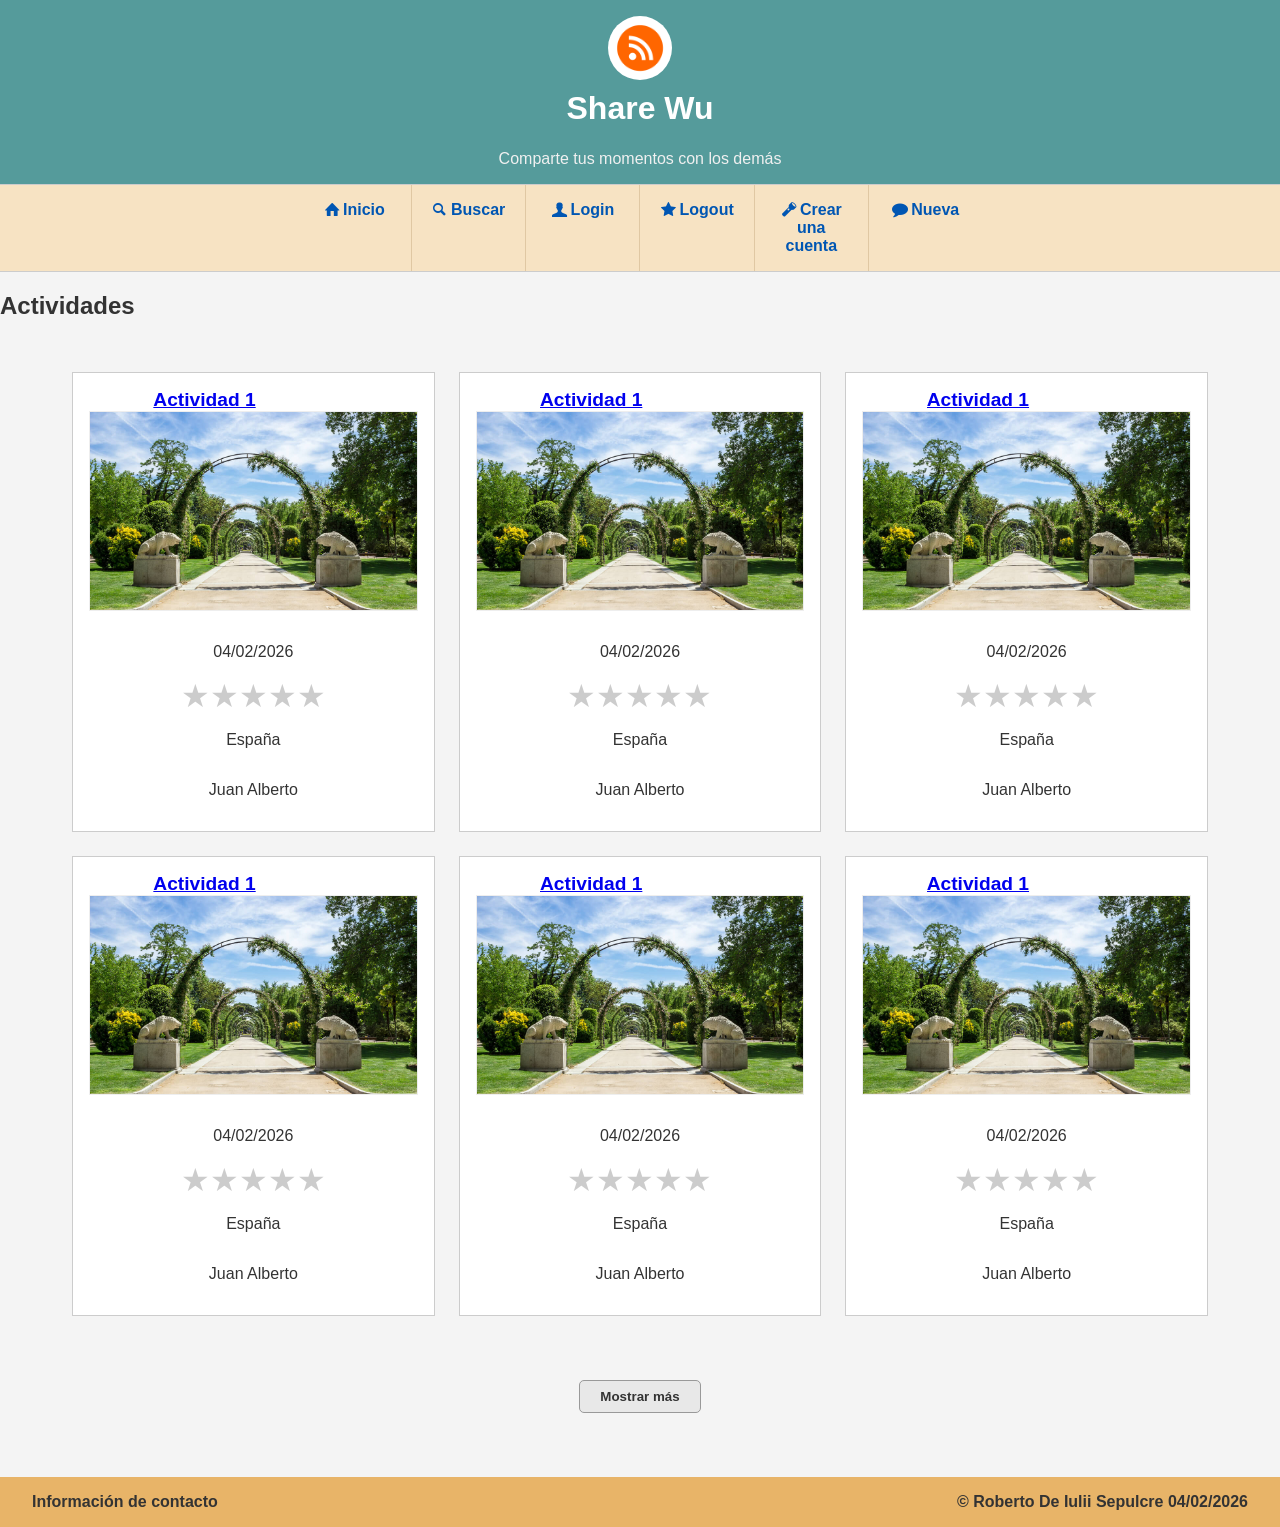
<file: index.html>
<!DOCTYPE html>
<html lang="es">
<head>
    <meta charset="UTF-8">
    <meta name="viewport" content="width=device-width, initial-scale=1.0">
    <link rel="stylesheet" href="./css/estilo1.css">
    <link rel="icon" type="image/x-icon" href="images/favicon.ico" >
    <title>Últimas actividades añadidas</title>
</head>
<body>
    <header>
        <a href="index.html"><img src="images/icon.png" alt="logo"></a>
        <h1>Share Wu</h1>
        <p>Comparte tus momentos con los demás</p>

        <nav id="nav_container">
            <label for="chkMenu">&#9776;</label>
            <input type="checkbox" id="chkMenu">
            <ul>
                <li><a href="index.html" class="icon-home">Inicio</a></li>
                <li><a href="buscar.html" class="icon-search">Buscar</a></li>  
                <li><a href="login.html" class="icon-login">Login </a></li>              
                <li><a href="index.html" class="icon-logout">Logout</a></li>                
                <li><a href="registrar.html" class="icon-regis">Crear una cuenta</a></li>                
                <li><a href="nueva.html" class="icon-new">Nueva</a></li>
            </ul>
            
        </nav>
    </header>

    

    <main>
        <h2>Actividades</h2>
        <section>
            <article title="Actividad 1">
                <a href="actividad.html"><h3 class="name_act">Actividad 1</h3></a>
                <img src="images/act.jpg" alt="actividad">
                <p>04/02/2026</p>
                <div class="valoracion-estrellas">
                    <input type="radio" id="star5_1" name="valoracion" value="5">
                    <label for="star5_1" title="5 estrellas">★</label>

                    <input type="radio" id="star4_1" name="valoracion" value="4">
                    <label for="star4_1" title="4 estrellas">★</label>

                    <input type="radio" id="star3_1" name="valoracion" value="3">
                    <label for="star3_1" title="3 estrellas">★</label>

                    <input type="radio" id="star2_1" name="valoracion" value="2">
                    <label for="star2_1" title="2 estrellas">★</label>

                    <input type="radio" id="star1_1" name="valoracion" value="1">
                    <label for="star1_1" title="1 estrella">★</label>
                </div>
                <p>España</p>
                <p class= "nombre_act_us">Juan Alberto</p>
            </article>
            <article title="Actividad 1">
                <a href="actividad.html"><h3 class="name_act">Actividad 1</h3></a>
                <img src="images/act.jpg" alt="actividad">
                <p>04/02/2026</p>
                <div class="valoracion-estrellas">
                    <input type="radio" id="star5_2" name="valoracion" value="5">
                    <label for="star5_2" title="5 estrellas">★</label>

                    <input type="radio" id="star4_2" name="valoracion" value="4">
                    <label for="star4_2" title="4 estrellas">★</label>

                    <input type="radio" id="star3_2" name="valoracion" value="3">
                    <label for="star3_2" title="3 estrellas">★</label>

                    <input type="radio" id="star2_2" name="valoracion" value="2">
                    <label for="star2_2" title="2 estrellas">★</label>

                    <input type="radio" id="star1_2" name="valoracion" value="1">
                    <label for="star1_2" title="1 estrella">★</label>
                </div>
                <p>España</p>
                <p class= "nombre_act_us">Juan Alberto</p>
            </article>
            <article title="Actividad 1">
                <a href="actividad.html"><h3 class="name_act">Actividad 1</h3></a>
                <img src="images/act.jpg" alt="actividad">
                <p>04/02/2026</p>
                <div class="valoracion-estrellas">
                    <input type="radio" id="star5_3" name="valoracion" value="5">
                    <label for="star5_3" title="5 estrellas">★</label>

                    <input type="radio" id="star4_3" name="valoracion" value="4">
                    <label for="star4_3" title="4 estrellas">★</label>

                    <input type="radio" id="star3_3" name="valoracion" value="3">
                    <label for="star3_3" title="3 estrellas">★</label>

                    <input type="radio" id="star2_3" name="valoracion" value="2">
                    <label for="star2_3" title="2 estrellas">★</label>

                    <input type="radio" id="star1_3" name="valoracion" value="1">
                    <label for="star1_3" title="1 estrella">★</label>
                </div>
                <p>España</p>
                <p class= "nombre_act_us">Juan Alberto</p>
            </article>
            <article title="Actividad 1">
                <a href="actividad.html"><h3 class="name_act">Actividad 1</h3></a>
                <img src="images/act.jpg" alt="actividad">
                <p>04/02/2026</p>
                <div class="valoracion-estrellas">
                    <input type="radio" id="star5_4" name="valoracion" value="5">
                    <label for="star5_4" title="5 estrellas">★</label>

                    <input type="radio" id="star4_4" name="valoracion" value="4">
                    <label for="star4_4" title="4 estrellas">★</label>

                    <input type="radio" id="star3_4" name="valoracion" value="3">
                    <label for="star3_4" title="3 estrellas">★</label>

                    <input type="radio" id="star2_4" name="valoracion" value="2">
                    <label for="star2_4" title="2 estrellas">★</label>

                    <input type="radio" id="star1_4" name="valoracion" value="1">
                    <label for="star1_4" title="1 estrella">★</label>
                </div>
                <p>España</p>
                <p class= "nombre_act_us">Juan Alberto</p>
            </article>
            <article title="Actividad 1">
                <a href="actividad.html"><h3 class="name_act">Actividad 1</h3></a>
                <img src="images/act.jpg" alt="actividad">
                <p>04/02/2026</p>
                <div class="valoracion-estrellas">
                    <input type="radio" id="star5_5" name="valoracion" value="5">
                    <label for="star5_5" title="5 estrellas">★</label>

                    <input type="radio" id="star4_5" name="valoracion" value="4">
                    <label for="star4_5" title="4 estrellas">★</label>

                    <input type="radio" id="star3_5" name="valoracion" value="3">
                    <label for="star3_5" title="3 estrellas">★</label>

                    <input type="radio" id="star2_5" name="valoracion" value="2">
                    <label for="star2_5" title="2 estrellas">★</label>

                    <input type="radio" id="star1_5" name="valoracion" value="1">
                    <label for="star1_5" title="1 estrella">★</label>
                </div>
                <p>España</p>
                <p class= "nombre_act_us">Juan Alberto</p>
            </article>
            <article title="Actividad 1">
                <a href="actividad.html"><h3 class="name_act">Actividad 1</h3></a>
                <img src="images/act.jpg" alt="actividad">
                <p>04/02/2026</p>
                <div class="valoracion-estrellas">
                    <input type="radio" id="star5_6" name="valoracion" value="5">
                    <label for="star5_6" title="5 estrellas">★</label>

                    <input type="radio" id="star4_6" name="valoracion" value="4">
                    <label for="star4_6" title="4 estrellas">★</label>

                    <input type="radio" id="star3_6" name="valoracion" value="3">
                    <label for="star3_6" title="3 estrellas">★</label>

                    <input type="radio" id="star2_6" name="valoracion" value="2">
                    <label for="star2_6" title="2 estrellas">★</label>

                    <input type="radio" id="star1_6" name="valoracion" value="1">
                    <label for="star1_6" title="1 estrella">★</label>
                </div>
                <p>España</p>
                <p class= "nombre_act_us">Juan Alberto</p>
            </article>

        </section>

        <form>
            <button type="button">Mostrar más</button>
        </form>
    </main>

    <footer>
        <a href="about.html">Información de contacto</a>
        <p>&copy; Roberto De Iulii Sepulcre 04/02/2026</p>
    </footer>
    
</body>
</html>
</file>
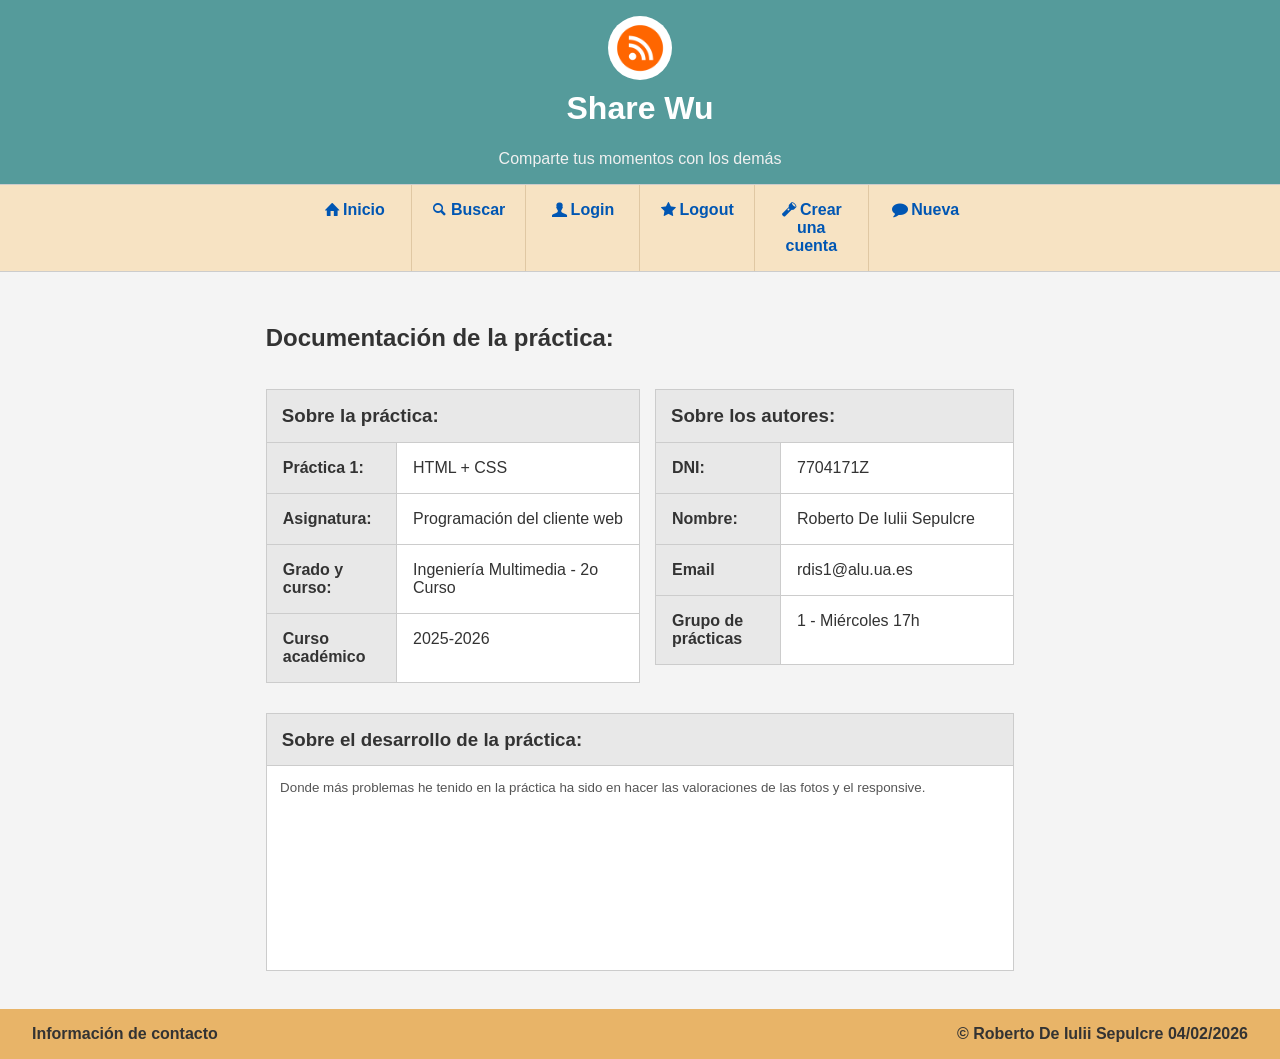
<file: about.html>
<!DOCTYPE html>
<html lang="es">
<head>
    <meta charset="UTF-8">
    <meta name="viewport" content="width=device-width, initial-scale=1.0">
    <link rel="stylesheet" href="./css/estilo1.css">
    <link rel="icon" type="image/x-icon" href="images/favicon.ico" >
    <title>Últimas actividades añadidas</title>
</head>
<body>
    <header>
        <a href="index.html"><img src="images/icon.png" alt="logo"></a>
        <h1>Share Wu</h1>
        <p>Comparte tus momentos con los demás</p>

        <nav id="nav_container">
            <label for="chkMenu">&#9776;</label>
            <input type="checkbox" id="chkMenu">
            <ul>
                <li><a href="index.html" class="icon-home">Inicio</a></li>
                <li><a href="buscar.html" class="icon-search">Buscar</a></li>  
                <li><a href="login.html" class="icon-login">Login </a></li>              
                <li><a href="index.html" class="icon-logout">Logout</a></li>                
                <li><a href="registrar.html" class="icon-regis">Crear una cuenta</a></li>                
                <li><a href="nueva.html" class="icon-new">Nueva</a></li>
            </ul>
            
        </nav>
    </header>

    

    <main>

        <h2>Documentación de la práctica:</h2>

        <div id="practica_div">
            <h3>Sobre la práctica: </h3>
            <div>
                <h4>Práctica 1: </h4>
                <p>HTML + CSS</p>
            </div>
            <div>
                <h4>Asignatura: </h4>
                <p>Programación del cliente web</p>
            </div>
            <div>
                <h4>Grado y curso: </h4>
                <p>Ingeniería Multimedia - 2o Curso</p>
            </div>
            <div>
                <h4>Curso académico </h4>
                <p>2025-2026</p>
            </div>
        </div>

        <div id="autores_div">
            <h3>Sobre los autores:</h3>
            <div id="autor">
                <div>
                    <h4>DNI: </h4>
                    <p>7704171Z</p>
                </div>
                <div>
                    <h4>Nombre: </h4>
                    <p>Roberto De Iulii Sepulcre</p>
                </div>
                <div>
                    <h4>Email </h4>
                    <p>rdis1@alu.ua.es</p>
                </div>
                <div>
                    <h4>Grupo de prácticas </h4>
                    <p>1 - Miércoles 17h</p>
                </div>
            </div>
        </div>
        <div id="des_prac_div">
            <h3>Sobre el desarrollo de la práctica:</h3>
            <textarea readonly>Donde más problemas he tenido en la práctica ha sido en hacer las valoraciones de las fotos y el responsive.</textarea>
        </div>

    </main>

    <footer>
        <a href="about.html">Información de contacto</a>
        <p>&copy; Roberto De Iulii Sepulcre 04/02/2026</p>
    </footer>
    
</body>
</html>
</file>
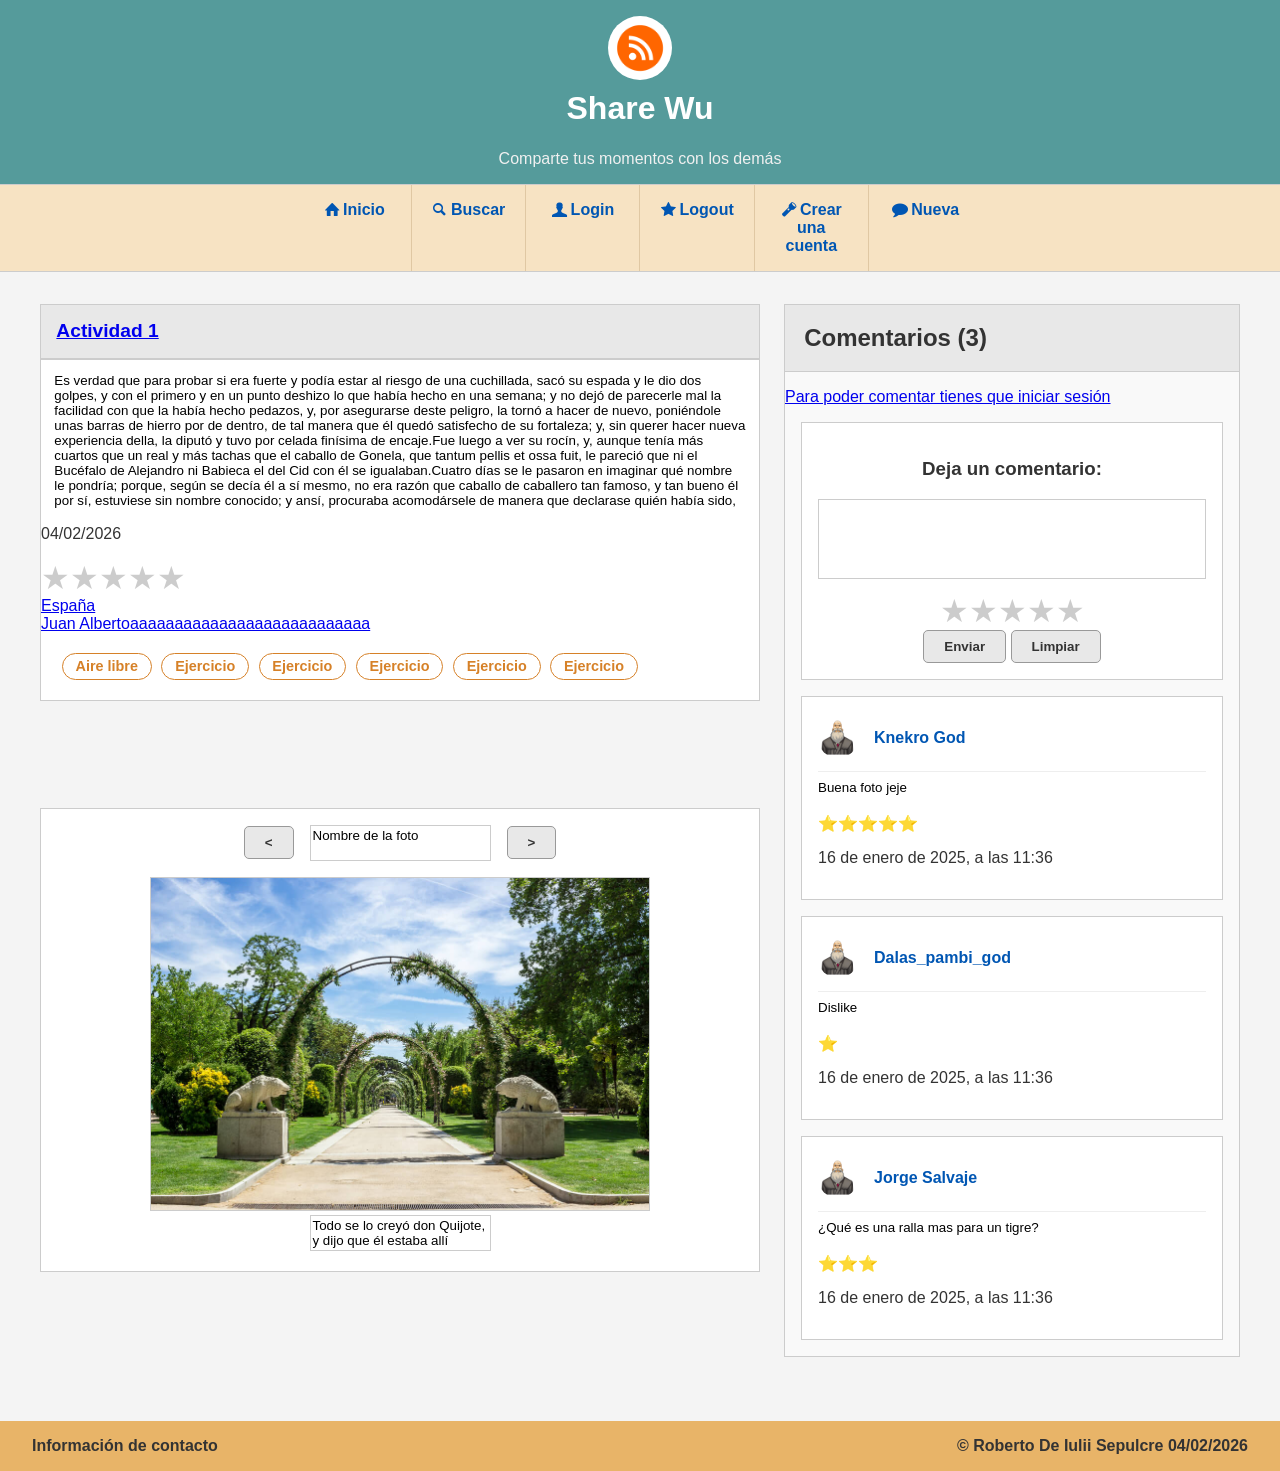
<file: actividad.html>
<!DOCTYPE html>
<html lang="es">
<head>
    <meta charset="UTF-8">
    <meta name="viewport" content="width=device-width, initial-scale=1.0">
    <link rel="stylesheet" href="./css/estilo1.css">
    <link rel="icon" type="image/x-icon" href="images/favicon.ico" >
    <title>Últimas actividades añadidas</title>
</head>
<body>
   <header>
        <a href="index.html"><img src="images/icon.png" alt="logo"></a>
        <h1>Share Wu</h1>
        <p>Comparte tus momentos con los demás</p>

        <nav id="nav_container">
            <label for="chkMenu">&#9776;</label>
            <input type="checkbox" id="chkMenu">
            <ul>
                <li><a href="index.html" class="icon-home">Inicio</a></li>
                <li><a href="buscar.html" class="icon-search">Buscar</a></li>  
                <li><a href="login.html" class="icon-login">Login </a></li>              
                <li><a href="index.html" class="icon-logout">Logout</a></li>                
                <li><a href="registrar.html" class="icon-regis">Crear una cuenta</a></li>                
                <li><a href="nueva.html" class="icon-new">Nueva</a></li>
            </ul>
            
        </nav>
    </header>

    

    <main>

        <div class="activity_data">
            <section class="comment_section">
                <h2>Comentarios (3)</h2>
                <p><a href="login.html">Para poder comentar tienes que iniciar sesión</a></p>
                <form>
                    <h3>Deja un comentario:</h3>
                    <textarea id="comment_text" maxlength="250"></textarea>
                    <div class="valoracion-estrellas">
                        <input type="radio" id="star5_1" name="valoracion" value="5">
                        <label for="star5_1" title="5 estrellas">★</label>

                        <input type="radio" id="star4_1" name="valoracion" value="4">
                        <label for="star4_1" title="4 estrellas">★</label>

                        <input type="radio" id="star3_1" name="valoracion" value="3">
                        <label for="star3_1" title="3 estrellas">★</label>

                        <input type="radio" id="star2_1" name="valoracion" value="2">
                        <label for="star2_1" title="2 estrellas">★</label>

                        <input type="radio" id="star1_1" name="valoracion" value="1">
                        <label for="star1_1" title="1 estrella">★</label>
                    </div>
                    <div>
                        <button>Enviar</button>
                        <button type="reset">Limpiar</button>
                    </div>
                </form>
                <article>
                    <div class="user_data">
                        <img src="images/placeimg.png" alt="photo">
                        <p>Knekro God</p>
                    </div>
                    <textarea readonly>Buena foto jeje</textarea>
                    <label>⭐⭐⭐⭐⭐</label>
                    <p>16 de enero de 2025, a las 11:36</p>
                </article>
                <article>
                    <div class="user_data">
                        <img src="images/placeimg.png" alt="photo">
                        <p>Dalas_pambi_god</p>
                    </div>
                    <textarea readonly>Dislike</textarea>
                    <label>⭐</label>
                    <p>16 de enero de 2025, a las 11:36</p>
                </article>
                <article>
                    <div class="user_data">
                        <img src="images/placeimg.png" alt="photo">
                        <p>Jorge Salvaje</p>
                    </div>
                    <textarea readonly>¿Qué es una ralla mas para un tigre?</textarea>
                    <label>⭐⭐⭐</label>
                    <p>16 de enero de 2025, a las 11:36</p>
                </article>
            </section>
            <div class="photo_act">
                <nav class="activity_nav">
                    <button>
                        &lt;
                    </button>
                    <textarea id="photo_name" readonly>Nombre de la foto</textarea>
                    <button>
                        &gt;
                    </button>
                </nav>
                <div>
                    <a href="images/act.jpg"><img src="images/act.jpg" alt="actividad"></a>
                </div>
                <textarea readonly>Todo se lo creyó don Quijote, y dijo que él estaba allí pronto para obedecerle, y que concluyese con la mayor brevedad que pudiese; porque si fuese otra vez acometido y se viese armado caballero, no pensaba dejar persona viva en el castillo, eceto aquellas que él le mandase, a quien por su respeto dejaría.Advertido y medroso desto el castellano, trujo luego un libro donde asentaba la paja y cebada que daba a los arrieros, y con un cabo de vela que le traía un muchacho, y con las dos ya dichas doncellas, se vino adonde don Quijote estaba, al cual mandó hincar de rodillas; y, leyendo en su manual, como que decía alguna devota oración, en mitad de la leyenda alzó la mano y diole sobre el cuello un buen golpe, y tras él, con su mesma espada, un gentil espaldazaro, siempre murmurando entre dientes, como que rezaba.</textarea>
            </div>
            <div class="current_act">
                <a href="actividad.html"><h3 class="name_act">Actividad 1</h3></a>
                <textarea  id="desc" readonly>Es verdad que para probar si era fuerte y podía estar al riesgo de una cuchillada, sacó su espada y le dio dos golpes, y con el primero y en un punto deshizo lo que había hecho en una semana; y no dejó de parecerle mal la facilidad con que la había hecho pedazos, y, por asegurarse deste peligro, la tornó a hacer de nuevo, poniéndole unas barras de hierro por de dentro, de tal manera que él quedó satisfecho de su fortaleza; y, sin querer hacer nueva experiencia della, la diputó y tuvo por celada finísima de encaje.Fue luego a ver su rocín, y, aunque tenía más cuartos que un real y más tachas que el caballo de Gonela, que tantum pellis et ossa fuit, le pareció que ni el Bucéfalo de Alejandro ni Babieca el del Cid con él se igualaban.Cuatro días se le pasaron en imaginar qué nombre le pondría; porque, según se decía él a sí mesmo, no era razón que caballo de caballero tan famoso, y tan bueno él por sí, estuviese sin nombre conocido; y ansí, procuraba acomodársele de manera que declarase quién había sido, antes que fuese de caballero andante, y lo que era entonces; pues estaba muy puesto en razón que, mudando su señor estado, mudase él también el nombre, y le cobrase famoso y de estruendo, como convenía a la nueva orden y al nuevo ejercicio que ya profesaba.</textarea>
                <p>04/02/2026</p>
                <div class="valoracion-estrellas">
                    <input type="radio" id="star5_2" name="valoracion" value="5">
                    <label for="star5_2" title="5 estrellas">★</label>

                    <input type="radio" id="star4_2" name="valoracion" value="4">
                    <label for="star4_2" title="4 estrellas">★</label>

                    <input type="radio" id="star3_2" name="valoracion" value="3">
                    <label for="star3_2" title="3 estrellas">★</label>

                    <input type="radio" id="star2_2" name="valoracion" value="2">
                    <label for="star2_2" title="2 estrellas">★</label>

                    <input type="radio" id="star1_2" name="valoracion" value="1">
                    <label for="star1_2" title="1 estrella">★</label>
                </div>
                <a href="buscar.html">España</a>
                <a href="buscar.html" class= "nombre_act_us">Juan Albertoaaaaaaaaaaaaaaaaaaaaaaaaaaa</a>

                <section class="category_section">
                    <article>
                        <a href="buscar.html">Aire libre</a>
                    </article>
                    <article>
                        <a href="buscar.html">Ejercicio</a>
                    </article>
                    <article>
                        <a href="buscar.html">Ejercicio</a>
                    </article>
                    <article>
                        <a href="buscar.html">Ejercicio</a>
                    </article>
                    <article>
                        <a href="buscar.html">Ejercicio</a>
                    </article>
                    <article>
                        <a href="buscar.html">Ejercicio</a>
                    </article>
                </section>
            </div>
            
            

            
        </div>
    </main>

    <footer>
        <a href="about.html">Información de contacto</a>
        <p>&copy; Roberto De Iulii Sepulcre 04/02/2026</p>
    </footer>
    
</body>
</html>
</file>
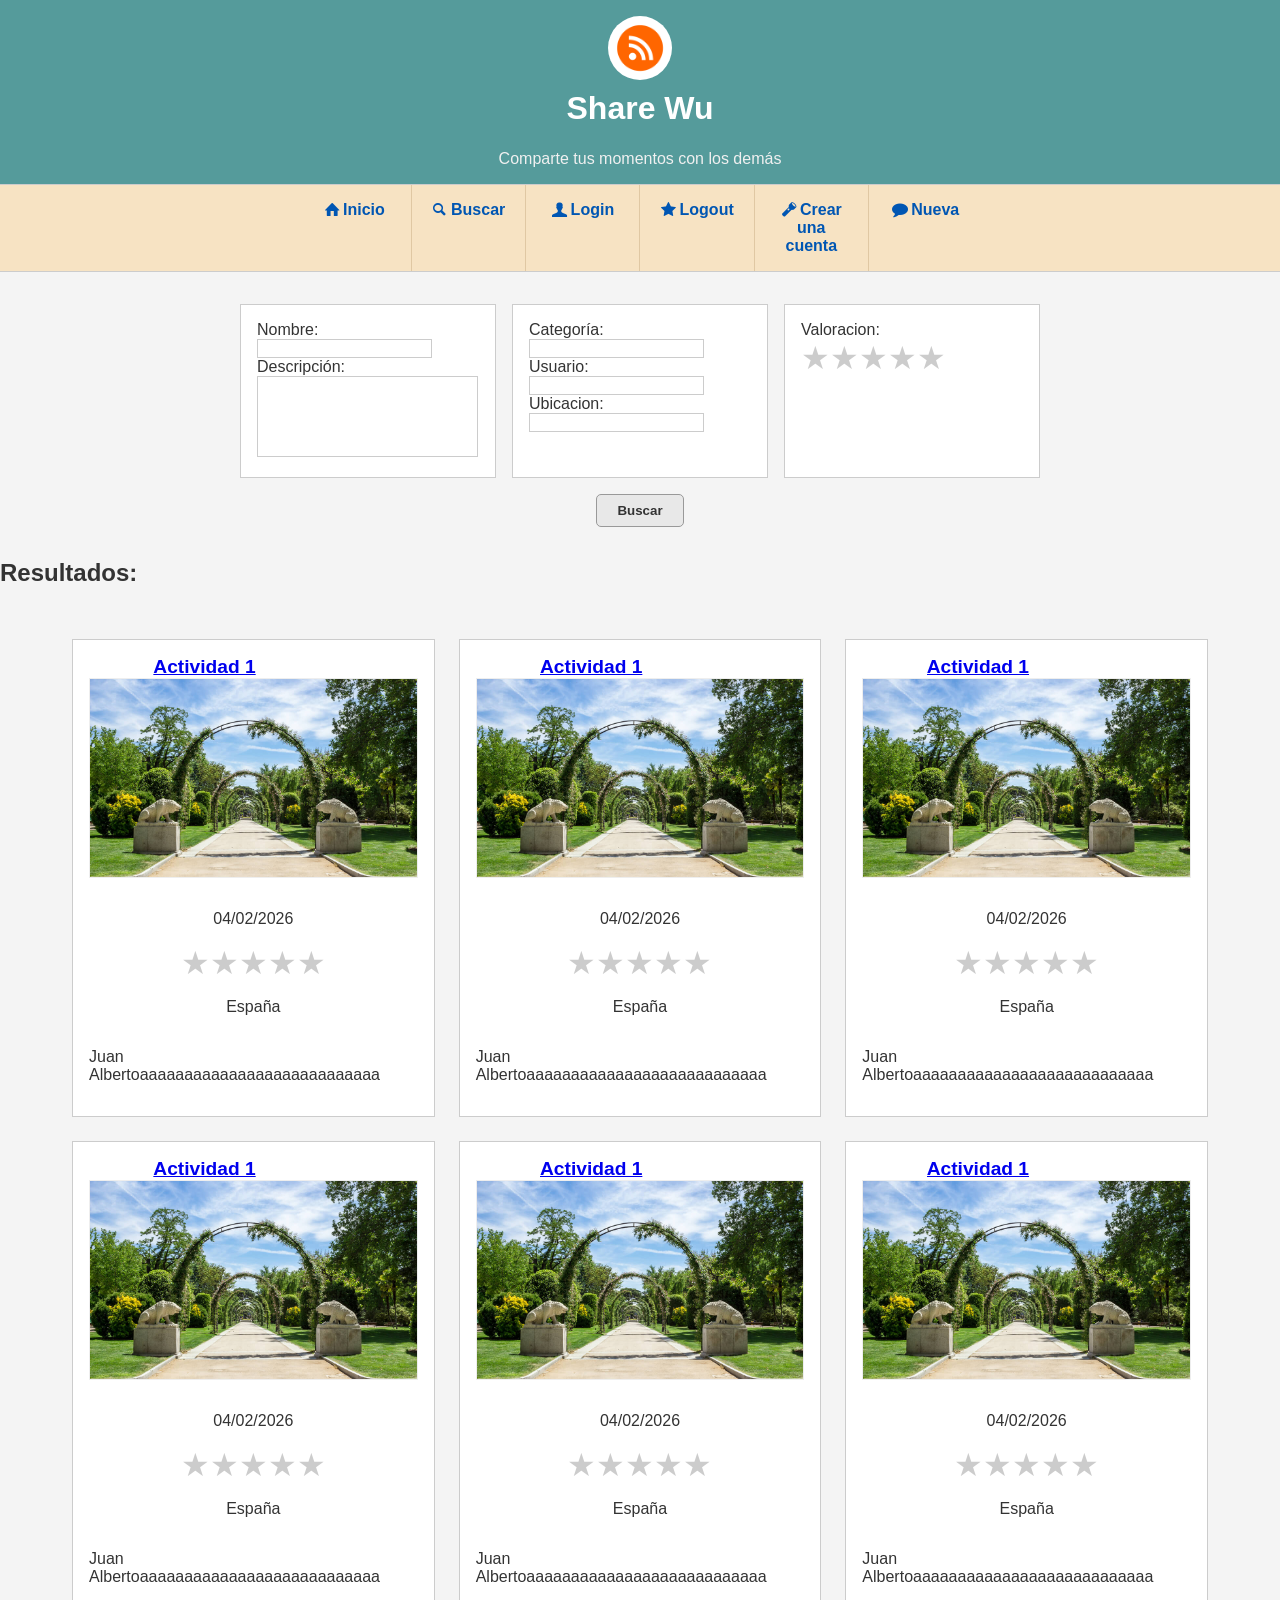
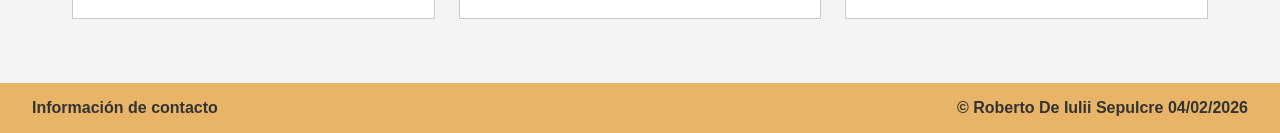
<file: buscar.html>
<!DOCTYPE html>
<html lang="es">
<head>
    <meta charset="UTF-8">
    <meta name="viewport" content="width=device-width, initial-scale=1.0">
    <link rel="stylesheet" href="./css/estilo1.css">
    <link rel="icon" type="image/x-icon" href="images/favicon.ico" >
    <title>Últimas actividades añadidas</title>
</head>
<body>
    <header>
        <a href="index.html"><img src="images/icon.png" alt="logo"></a>
        <h1>Share Wu</h1>
        <p>Comparte tus momentos con los demás</p>

        <nav id="nav_container">
            <label for="chkMenu">&#9776;</label>
            <input type="checkbox" id="chkMenu">
            <ul>
                <li><a href="index.html" class="icon-home">Inicio</a></li>
                <li><a href="buscar.html" class="icon-search">Buscar</a></li>  
                <li><a href="login.html" class="icon-login">Login </a></li>              
                <li><a href="index.html" class="icon-logout">Logout</a></li>                
                <li><a href="registrar.html" class="icon-regis">Crear una cuenta</a></li>                
                <li><a href="nueva.html" class="icon-new">Nueva</a></li>
            </ul>
            
        </nav>
    </header>

    

    <main>
        <form>
            <div class="form_search_div">
                <div class="search_object">
                    <label for="search_name">Nombre:</label>
                    <input type="text" id="search_name"><br>
                    <label for="search_desc">Descripción:</label>
                    <textarea id="search_desc" cols="25" rows="5"></textarea>
                </div>
                <div class="search_object">
                    <label for="search_cat">Categoría:</label>
                    <input type="text" id="search_cat"><br>
                    <label for="search_user">Usuario:</label>
                    <input type="text" id="search_user"><br>
                    <label for="seacrh_ubi">Ubicacion:</label>
                    <input type="text" id="seacrh_ubi">
                </div>
                <div class="search_object">
                    <div>
                        <label>Valoracion: </label>
                        <div class="valoracion-estrellas">
                            <input type="radio" id="star5" name="valoracion" value="5">
                            <label for="star5" title="5 estrellas">★</label>

                            <input type="radio" id="star4" name="valoracion" value="4">
                            <label for="star4" title="4 estrellas">★</label>

                            <input type="radio" id="star3" name="valoracion" value="3">
                            <label for="star3" title="3 estrellas">★</label>

                            <input type="radio" id="star2" name="valoracion" value="2">
                            <label for="star2" title="2 estrellas">★</label>

                            <input type="radio" id="star1" name="valoracion" value="1">
                            <label for="star1" title="1 estrella">★</label>
                        </div>
                    </div>
                </div>
            </div>
            <button type="submit">Buscar</button>
        </form>
        <h2>Resultados:</h2>
        <section>
            <article>
                <a href="actividad.html"><h3 class="name_act">Actividad 1</h3></a>
                <img src="images/act.jpg" alt="actividad">
                <p>04/02/2026</p>
                <div class="valoracion-estrellas">
                    <input type="radio" id="star5_1" name="valoracion" value="5">
                    <label for="star5_1" title="5 estrellas">★</label>

                    <input type="radio" id="star4_1" name="valoracion" value="4">
                    <label for="star4_1" title="4 estrellas">★</label>

                    <input type="radio" id="star3_1" name="valoracion" value="3">
                    <label for="star3_1" title="3 estrellas">★</label>

                    <input type="radio" id="star2_1" name="valoracion" value="2">
                    <label for="star2_1" title="2 estrellas">★</label>

                    <input type="radio" id="star1_1" name="valoracion" value="1">
                    <label for="star1_1" title="1 estrella">★</label>
                </div>
                <p>España</p>
                <p class= "nombre_act_us">Juan Albertoaaaaaaaaaaaaaaaaaaaaaaaaaaa</p>
            </article>
            <article>
                <a href="actividad.html"><h3 class="name_act">Actividad 1</h3></a>
                <img src="images/act.jpg" alt="actividad">
                <p>04/02/2026</p>
                <div class="valoracion-estrellas">
                    <input type="radio" id="star5_2" name="valoracion" value="5">
                    <label for="star5_2" title="5 estrellas">★</label>

                    <input type="radio" id="star4_2" name="valoracion" value="4">
                    <label for="star4_2" title="4 estrellas">★</label>

                    <input type="radio" id="star3_2" name="valoracion" value="3">
                    <label for="star3_2" title="3 estrellas">★</label>

                    <input type="radio" id="star2_2" name="valoracion" value="2">
                    <label for="star2_2" title="2 estrellas">★</label>

                    <input type="radio" id="star1_2" name="valoracion" value="1">
                    <label for="star1_2" title="1 estrella">★</label>
                </div>
                <p>España</p>
                <p class= "nombre_act_us">Juan Albertoaaaaaaaaaaaaaaaaaaaaaaaaaaa</p>
            </article>
            <article>
                <a href="actividad.html"><h3 class="name_act">Actividad 1</h3></a>
                <img src="images/act.jpg" alt="actividad">
                <p>04/02/2026</p>
                <div class="valoracion-estrellas">
                    <input type="radio" id="star5_3" name="valoracion" value="5">
                    <label for="star5_3" title="5 estrellas">★</label>

                    <input type="radio" id="star4_3" name="valoracion" value="4">
                    <label for="star4_3" title="4 estrellas">★</label>

                    <input type="radio" id="star3_3" name="valoracion" value="3">
                    <label for="star3_3" title="3 estrellas">★</label>

                    <input type="radio" id="star2_3" name="valoracion" value="2">
                    <label for="star2_3" title="2 estrellas">★</label>

                    <input type="radio" id="star1_3" name="valoracion" value="1">
                    <label for="star1_3" title="1 estrella">★</label>
                </div>
                <p>España</p>
                <p class= "nombre_act_us">Juan Albertoaaaaaaaaaaaaaaaaaaaaaaaaaaa</p>
            </article>
            <article>
                <a href="actividad.html"><h3 class="name_act">Actividad 1</h3></a>
                <img src="images/act.jpg" alt="actividad">
                <p>04/02/2026</p>
                <div class="valoracion-estrellas">
                    <input type="radio" id="star5_4" name="valoracion" value="5">
                    <label for="star5_4" title="5 estrellas">★</label>

                    <input type="radio" id="star4_4" name="valoracion" value="4">
                    <label for="star4_4" title="4 estrellas">★</label>

                    <input type="radio" id="star3_4" name="valoracion" value="3">
                    <label for="star3_4" title="3 estrellas">★</label>

                    <input type="radio" id="star2_4" name="valoracion" value="2">
                    <label for="star2_4" title="2 estrellas">★</label>

                    <input type="radio" id="star1_4" name="valoracion" value="1">
                    <label for="star1_4" title="1 estrella">★</label>
                </div>
                <p>España</p>
                <p class= "nombre_act_us">Juan Albertoaaaaaaaaaaaaaaaaaaaaaaaaaaa</p>
            </article>
            <article>
                <a href="actividad.html"><h3 class="name_act">Actividad 1</h3></a>
                <img src="images/act.jpg" alt="actividad">
                <p>04/02/2026</p>
                <div class="valoracion-estrellas">
                    <input type="radio" id="star5_5" name="valoracion" value="5">
                    <label for="star5_5" title="5 estrellas">★</label>

                    <input type="radio" id="star4_5" name="valoracion" value="4">
                    <label for="star4_5" title="4 estrellas">★</label>

                    <input type="radio" id="star3_5" name="valoracion" value="3">
                    <label for="star3_5" title="3 estrellas">★</label>

                    <input type="radio" id="star2_5" name="valoracion" value="2">
                    <label for="star2_5" title="2 estrellas">★</label>

                    <input type="radio" id="star1_5" name="valoracion" value="1">
                    <label for="star1_5" title="1 estrella">★</label>
                </div>
                <p>España</p>
                <p class= "nombre_act_us">Juan Albertoaaaaaaaaaaaaaaaaaaaaaaaaaaa</p>
            </article>
            <article>
                <a href="actividad.html"><h3 class="name_act">Actividad 1</h3></a>
                <img src="images/act.jpg" alt="actividad">
                <p>04/02/2026</p>
                <div class="valoracion-estrellas">
                    <input type="radio" id="star5_6" name="valoracion" value="5">
                    <label for="star5_6" title="5 estrellas">★</label>

                    <input type="radio" id="star4_6" name="valoracion" value="4">
                    <label for="star4_6" title="4 estrellas">★</label>

                    <input type="radio" id="star3_6" name="valoracion" value="3">
                    <label for="star3_6" title="3 estrellas">★</label>

                    <input type="radio" id="star2_6" name="valoracion" value="2">
                    <label for="star2_6" title="2 estrellas">★</label>

                    <input type="radio" id="star1_6" name="valoracion" value="1">
                    <label for="star1_6" title="1 estrella">★</label>
                </div>
                <p>España</p>
                <p class= "nombre_act_us">Juan Albertoaaaaaaaaaaaaaaaaaaaaaaaaaaa</p>
            </article>

        </section>
    </main>

    <footer>
        <a href="about.html">Información de contacto</a>
        <p>&copy; Roberto De Iulii Sepulcre 04/02/2026</p>
    </footer>
    
</body>
</html>
</file>
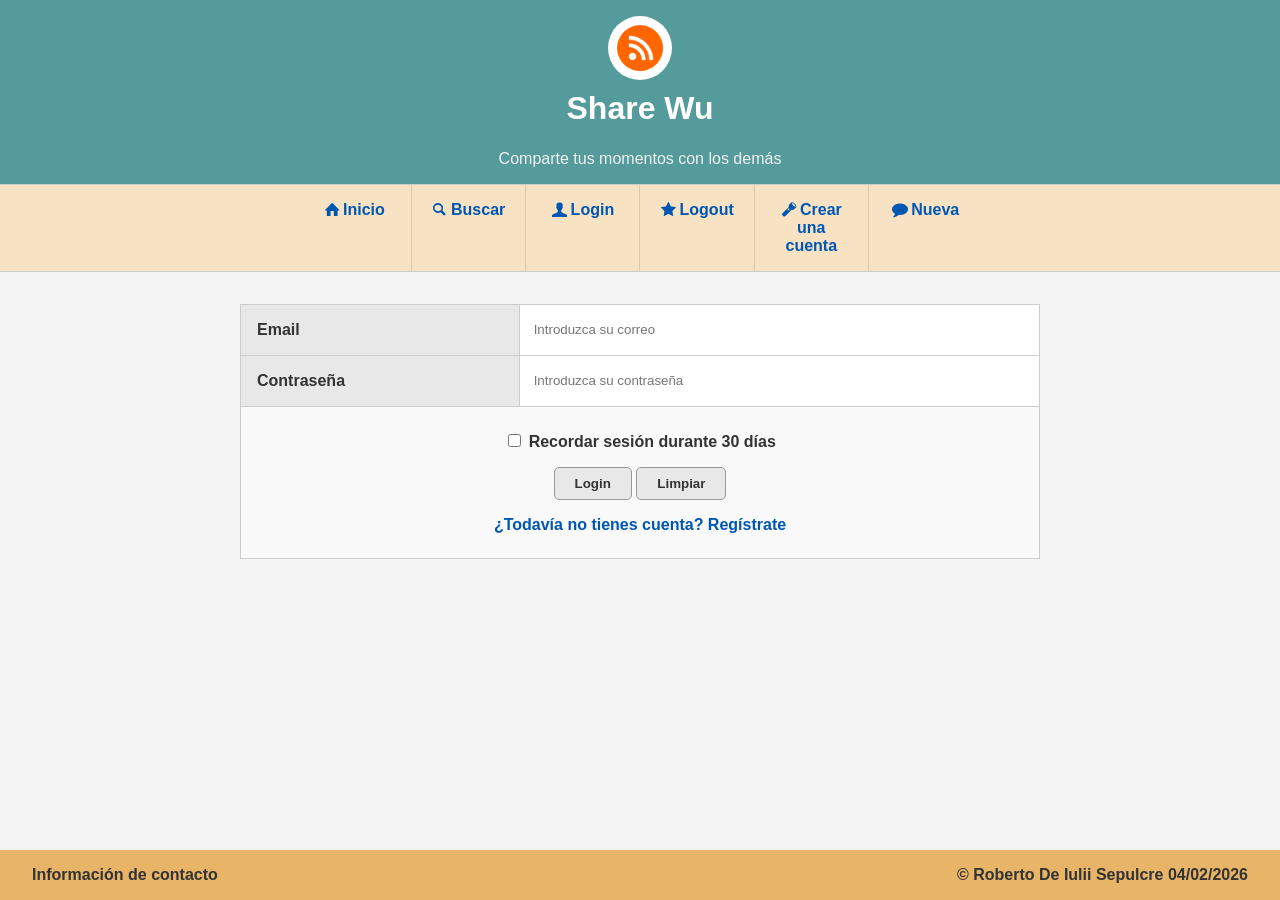
<file: login.html>
<!DOCTYPE html>
<html lang="es">
<head>
    <meta charset="UTF-8">
    <meta name="viewport" content="width=device-width, initial-scale=1.0">
    <link rel="stylesheet" href="./css/estilo1.css">
    <link rel="icon" type="image/x-icon" href="images/favicon.ico" >
    <title>Últimas actividades añadidas</title>
</head>
<body>
    <header>
        <a href="index.html"><img src="images/icon.png" alt="logo"></a>
        <h1>Share Wu</h1>
        <p>Comparte tus momentos con los demás</p>

        <nav id="nav_container">
            <label for="chkMenu">&#9776;</label>
            <input type="checkbox" id="chkMenu">
            <ul>
                <li><a href="index.html" class="icon-home">Inicio</a></li>
                <li><a href="buscar.html" class="icon-search">Buscar</a></li>  
                <li><a href="login.html" class="icon-login">Login </a></li>              
                <li><a href="index.html" class="icon-logout">Logout</a></li>                
                <li><a href="registrar.html" class="icon-regis">Crear una cuenta</a></li>                
                <li><a href="nueva.html" class="icon-new">Nueva</a></li>
            </ul>
            
        </nav>
    </header>

    

    <main>

        <form class="login_form">
            <div class="form_reg_div">
                <div>
                    <label for="login_label">Email</label>
                    <input type="text" id="login_label" placeholder="Introduzca su correo" autofocus required>
                </div>
                <div>
                    <label for="pass_label">Contraseña</label>
                    <input type="text" id="pass_label" placeholder="Introduzca su contraseña" required>
                </div>
                <footer class="form_footer">
                    <div>
                        <input type="checkbox" id="recordar">
                        <label for="recordar">Recordar sesión durante 30 días</label>
                    </div>
                    <div class="buttons_container">
                        <button type="submit">Login</button>
                        <button type="reset">Limpiar</button>
                    </div>
                    <a href="registrar.html">¿Todavía no tienes cuenta? Regístrate</a>
                </footer>
            </div>
        </form>
    </main>

    <footer>
        <a href="about.html">Información de contacto</a>
        <p>&copy; Roberto De Iulii Sepulcre 04/02/2026</p>
    </footer>
    
</body>
</html>
</file>
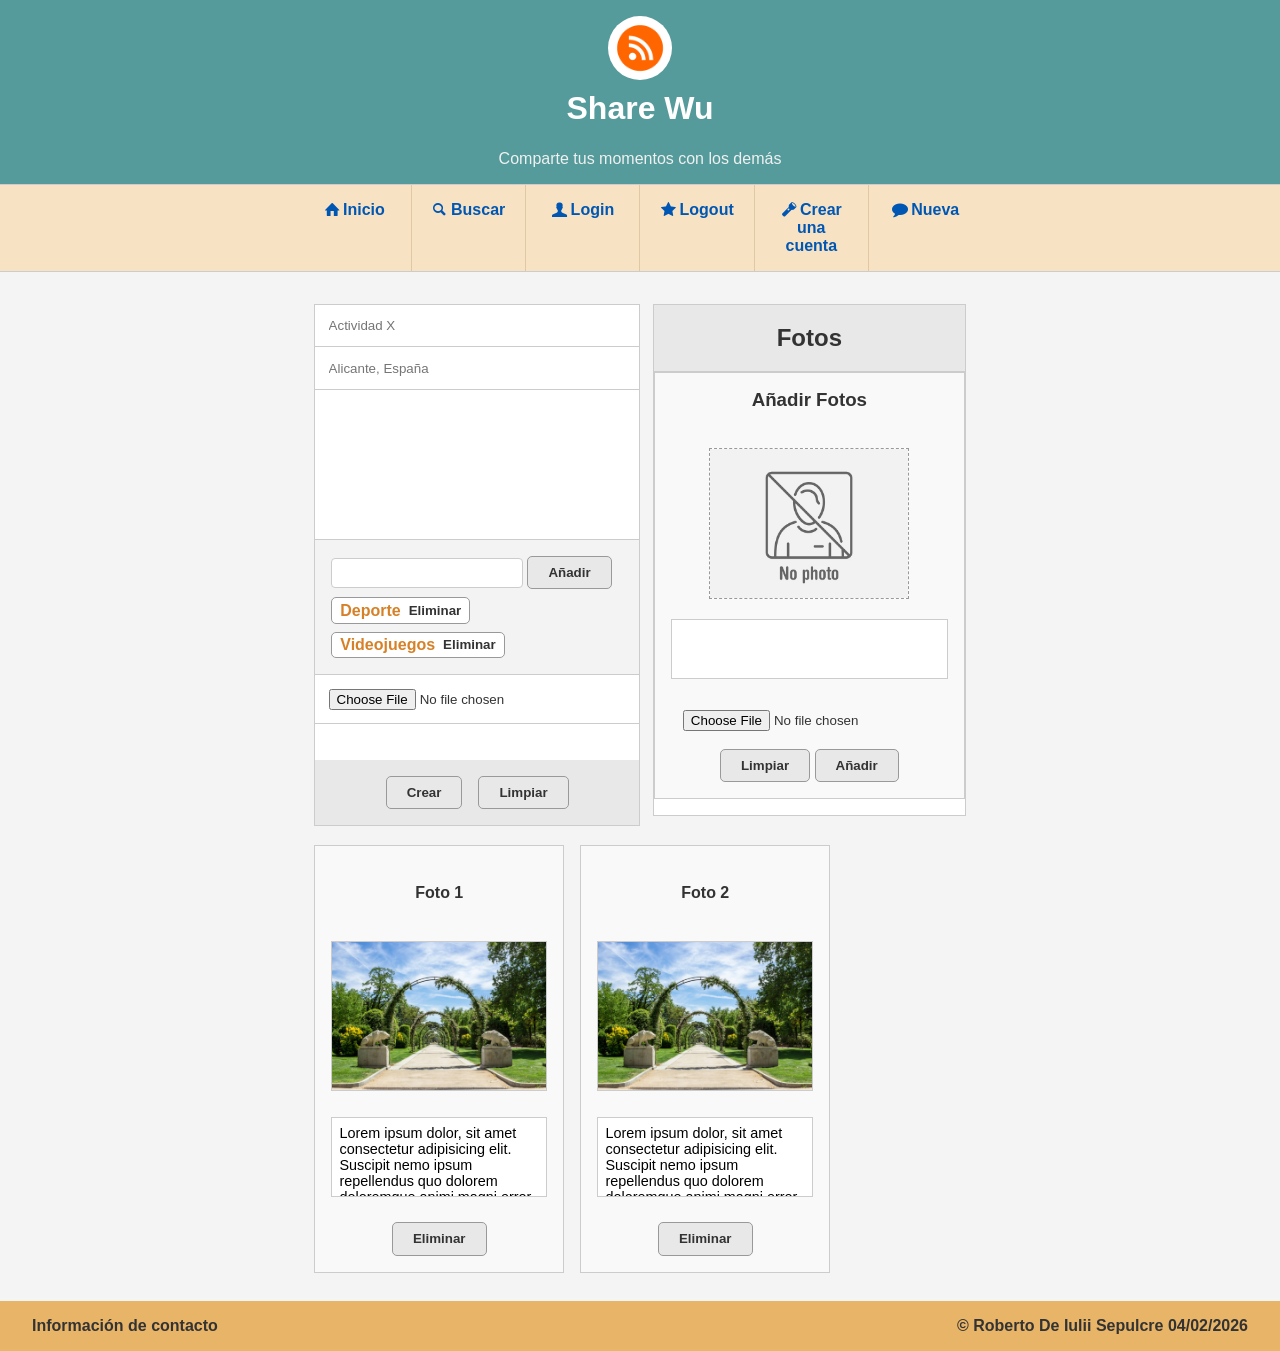
<file: nueva.html>
<!DOCTYPE html>
<html lang="es">
<head>
    <meta charset="UTF-8">
    <meta name="viewport" content="width=device-width, initial-scale=1.0">
    <link rel="stylesheet" href="./css/estilo1.css">
    <link rel="icon" type="image/x-icon" href="images/favicon.ico" >
    <title>Últimas actividades añadidas</title>
</head>
<body>
    <header>
        <a href="index.html"><img src="images/icon.png" alt="logo"></a>
        <h1>Share Wu</h1>
        <p>Comparte tus momentos con los demás</p>

        <nav id="nav_container">
            <label for="chkMenu">&#9776;</label>
            <input type="checkbox" id="chkMenu">
            <ul>
                <li><a href="index.html" class="icon-home">Inicio</a></li>
                <li><a href="buscar.html" class="icon-search">Buscar</a></li>  
                <li><a href="login.html" class="icon-login">Login </a></li>              
                <li><a href="index.html" class="icon-logout">Logout</a></li>                
                <li><a href="registrar.html" class="icon-regis">Crear una cuenta</a></li>                
                <li><a href="nueva.html" class="icon-new">Nueva</a></li>
            </ul>
            
        </nav>
    </header>

    <main>
        <form id="nueva_form">
            <input type="text" placeholder="Actividad X" required maxlength="200">
            <input type="text" placeholder="Alicante, España" required>
            <textarea required></textarea>
            <div id="category_div">
                <input type="text" list="cat_list" maxlength="100">
                <datalist id="cat_list">
                    <option value="Deporte"></option>
                    <option value="Videojuegos"></option>
                    <option value="Cine"></option>
                </datalist>
                <button>Añadir</button>
                <div>
                    <div>
                        <label>Deporte</label>
                        <button>Eliminar</button>
                    </div>
                    <div>
                        <label>Videojuegos</label>
                        <button>Eliminar</button>
                    </div>
                </div>
            </div>
            <input type="file"><br><br>
            <div>
                <button type="submit">Crear</button>
                <button type="reset">Limpiar</button>
            </div>
            
        </form>
        <form id="photo_new_section">
            <h2>Fotos</h2>
            <div>
                <h3>Añadir Fotos</h3><br>
                <label for="file">
                    <img src="./images/no_photo.jpg" alt="Imagen no encontrada"><br>
                </label>
                <textarea maxlength="250" required></textarea><br>
                <input type="file" id="file" accept="image/*"><br>
                <div>
                    <button type="reset">Limpiar</button>
                    <button>Añadir</button>
                </div>
                
            </div>
        </form>
        <div id="new_act_fotos">
            <div>
                <h4>Foto 1</h4><br>
                <img src="images/act.jpg" alt="Imagen no encontrada"><br>
                <textarea maxlength="250">Lorem ipsum dolor, sit amet consectetur adipisicing elit. Suscipit nemo ipsum repellendus quo dolorem doloremque animi magni error minus qui. Est provident animi magni exercitationem at consequatur minus eaque sit.</textarea><br>
                <button>Eliminar</button>
            </div>
            
            <div>
                <h4>Foto 2</h4><br>
                <img src="images/act.jpg" alt="Imagen no encontrada"><br>
                <textarea maxlength="250">Lorem ipsum dolor, sit amet consectetur adipisicing elit. Suscipit nemo ipsum repellendus quo dolorem doloremque animi magni error minus qui. Est provident animi magni exercitationem at consequatur minus eaque sit.</textarea><br>
                <button>Eliminar</button>
            </div>
        </div>
    </main>

    <footer>
        <a href="about.html">Información de contacto</a>
        <p>&copy; Roberto De Iulii Sepulcre <time datetime="2026-02-04">04/02/2026</time></p>
    </footer>
    
</body>
</html>
</file>
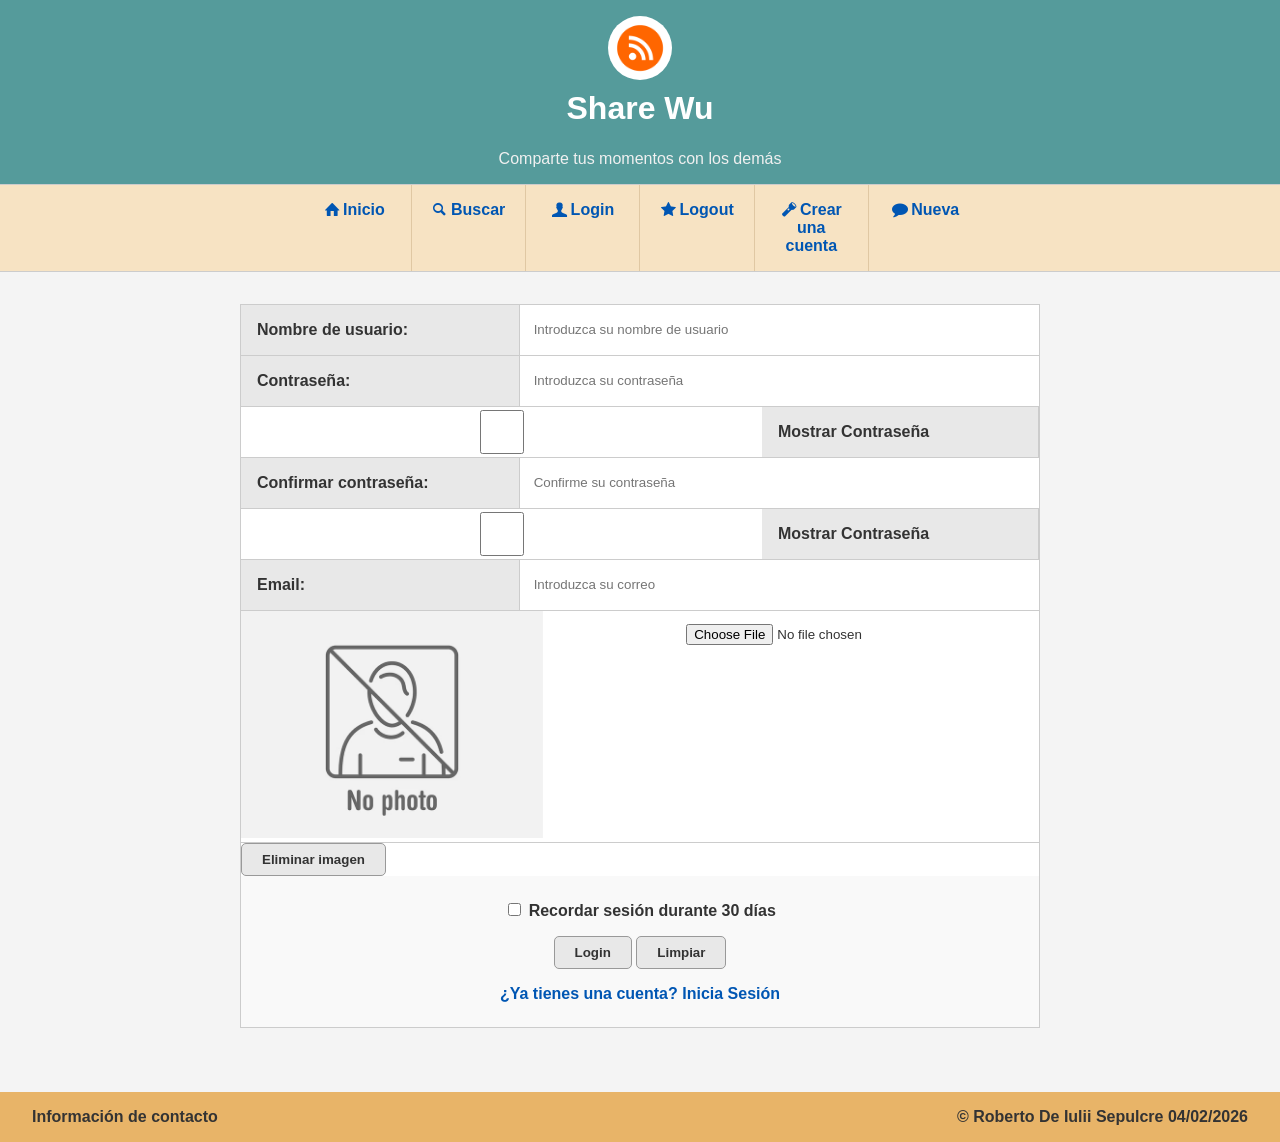
<file: registrar.html>
<!DOCTYPE html>
<html lang="es">
<head>
    <meta charset="UTF-8">
    <meta name="viewport" content="width=device-width, initial-scale=1.0">
    <link rel="stylesheet" href="./css/estilo1.css">
    <link rel="icon" type="image/x-icon" href="images/favicon.ico" >
    <title>Últimas actividades añadidas</title>
</head>
<body>
    <header>
        <a href="index.html"><img src="images/icon.png" alt="logo"></a>
        <h1>Share Wu</h1>
        <p>Comparte tus momentos con los demás</p>

        <nav id="nav_container">
            <label for="chkMenu">&#9776;</label>
            <input type="checkbox" id="chkMenu">
            <ul>
                <li><a href="index.html" class="icon-home">Inicio</a></li>
                <li><a href="buscar.html" class="icon-search">Buscar</a></li>  
                <li><a href="login.html" class="icon-login">Login </a></li>              
                <li><a href="index.html" class="icon-logout">Logout</a></li>                
                <li><a href="registrar.html" class="icon-regis">Crear una cuenta</a></li>                
                <li><a href="nueva.html" class="icon-new">Nueva</a></li>
            </ul>
            
        </nav>
    </header>

    

    <main>
        <form class="login_form">
            <div class="form_reg_div">
                <div>
                    <label for="usuario">Nombre de usuario:</label>
                    <input type="text" id="usuario" placeholder="Introduzca su nombre de usuario" autofocus required minlength="4" maxlength="20" pattern="^[a-zA-Z][a-zA-Z0-9]{3,19}$" title="El usuario debe tener entre 4 y 20 caracteres, contener solo letras y números, sin espacios, y no empezar por un número.">
                </div>
                <div>
                    <label for="password">Contraseña:</label>
                    <input type="password" id="password" placeholder="Introduzca su contraseña" pattern="^[a-zA-Z0-9_\-\.]+$" title="La contraseña no admite espacios. Solo se permiten letras, números, guiones (-), guiones bajos (_) y puntos (.)." required>
                </div>
                <div>
                    <input type="checkbox" id="mostrar1"> 
                    <label for="mostrar1">Mostrar Contraseña</label>
                </div>
                <div>
                    <label for="password2">Confirmar contraseña:</label>
                    <input type="password" id="password2" placeholder="Confirme su contraseña">
                </div>
                <div>
                    <input type="checkbox" id="mostrar2"> 
                    <label for="mostrar2">Mostrar Contraseña</label>
                </div>
                <div>
                    <label for="email">Email:</label>
                    <input type="text" id="email" placeholder="Introduzca su correo" required>
                </div>
                <div>
                    <div>
                        <label for="foto_usuario" >
                            <img src="images/no_photo.jpg" id="image_reg_button" alt="user_photo">
                        </label>
                        
                    </div>
                    <input type="file" id="foto_usuario" required>
                </div>
                <button>Eliminar imagen</button>
                <footer class="form_footer">
                    <div>
                        <input type="checkbox" id="recordar">
                        <label for="recordar">Recordar sesión durante 30 días</label>
                    </div>
                    <div>
                        <button type="submit">Login</button>
                        <button type="reset">Limpiar</button>
                    </div>
                    <a href="login.html">¿Ya tienes una cuenta? Inicia Sesión</a>
                    </footer>
            </div>
            
        </form>
    </main>

    <footer>
        <a href="about.html">Información de contacto</a>
        <p>&copy; Roberto De Iulii Sepulcre 04/02/2026</p>
    </footer>
    
</body>
</html>
</file>
<file: css/estilo1.css>
@font-face {
      font-family: 'fontello';
      src: url('./font/fontello.eot?75446918');
      src: url('./font/fontello.eot?75446918#iefix') format('embedded-opentype'),
           url('./font/fontello.woff?75446918') format('woff'),
           url('./font/fontello.ttf?75446918') format('truetype'),
           url('./font/fontello.svg?75446918#fontello') format('svg');
      font-weight: normal;
      font-style: normal;
    }

[class^="icon-"]:before, [class*=" icon-"]:before {
  font-family: "fontello";
  font-style: normal;
  font-weight: normal;
  display: inline-block;
  text-decoration: inherit;
  width: 1em;
  margin-right: .2em;
  text-align: center;
}

.icon-home:before { content: '\e807'; }
.icon-search:before { content: '\e802'; }
.icon-login:before { content: '\e801'; } 
.icon-logout:before { content: '\e803'; }
.icon-regis:before { content: '\e805'; }
.icon-new:before { content: '\e804'; }

* {
    box-sizing: border-box;
    font-family: Arial, sans-serif;
}

header{
    >a>img{
         width: 4em;
    }
}

body {
    background-color: #F4F4F4;
    min-width: 400px;
    margin: 0;
    display: flex;
    flex-direction: column;
    min-height: 100vh;
    color: #333;

    > main {
        flex: 1;
        margin-bottom: 2em;

        > section {
            display: grid;
            grid-template-columns: repeat(auto-fit, minmax(18em, 1fr));
            grid-gap: 1.5em;
            padding: 2em;
            max-width: 1200px;
            margin: 0 auto;

            > article {
                background-color: #FFF;
                border: 1px solid #CCC;
                padding: 1em;
                display: flex;
                flex-direction: column;
                align-items: center;

                > img {
                    width: 100%;
                    max-height: 200px;
                    object-fit: cover;
                    margin-bottom: 1em;
                    border: 1px solid #EEE;
                }
            }
        }
    }
}

button {
    width: fit-content;
    height: 2.5em;
    padding: 0 1.5em;
    border-radius: 5px;
    border: 1px solid #999;
    background-color: #E8E8E8;
    cursor: pointer;
    font-weight: bold;
    color: #333;

    &:hover {
        background-color: #D4D4D4;
    }
}

header {
    width: 100%;
    background-color: #559B9B;
    color: white;
    border: none;
    display: flex;
    flex-direction: column;
    align-items: center;
    text-align: center;
    padding-top: 1em;

    > h1 {
        margin: 0.2em 0;
    }

    > p {
        margin-bottom: 1em;
        color: #F0F0F0;
    }

    > a {
        > img {
            border-radius: 50%;
            background: white;
            padding: 5px;
        }
    }
}

.nombre_act_us{
    text-overflow: ellipsis;
    white-space:inherit;
}

#nav_container {
    width: 100%;
    background-color: #F7E3C3;
    border-top: 1px solid #CCC;
    border-bottom: 1px solid #CCC;
    display: flex;
    align-items: center;
    justify-content: center;
    position: relative;

    > label {
        padding: 0.5em;
        border-radius: 5px;
        cursor: pointer;
        user-select: none;
        color: #333;
        font-weight: bold;
    }

    > ul {
        list-style: none;
        display: flex;
        flex-direction: column;
        background-color: #F7E3C3;
        position: absolute;
        top: 100%;
        left: 0;
        width: 100%;
        max-height: 0;
        overflow: hidden;
        transition: max-height .3s ease-in-out;
        padding: 0;
        margin: 0;
        z-index: 100;

        > li {
            width: 100%;
            border-bottom: 1px solid #E0C8A3;

            > a {
                text-decoration: none;
                color: #0056b3;
                display: block;
                padding: 1em;
                font-weight: bold;
                text-align: center;

                &:hover {
                    background-color: #EAD0A6;
                }
            }
        }
    }
}

#chkMenu {
    display: none;

    &:checked ~ ul {
        max-height: calc-size(max-content, size);
    }
}

form {
    display: flex;
    flex-direction: column;
    align-items: center;
    margin: 2em auto;
    max-width: 800px;
    width: 100%;
}

form input:hover, 
form textarea:hover, 
form select:hover {
    border-color: #3498db; 
    background-color: #bbb;
}

.form_reg_div {
    display: flex;
    flex-direction: column;
    width: 100%;
    background-color: #FFF;
    border: 1px solid #CCC;

    > div {
        display: flex;
        flex-direction: row;
        align-items: stretch;
        border-bottom: 1px solid #CCC;
        margin: 0;

        > label {
            background-color: #E8E8E8;
            padding: 1em;
            width: 35%;
            border-right: 1px solid #CCC;
            font-weight: bold;
            display: flex;
            align-items: center;
        }

        > input,
        > select,
        > textarea {
            width: 65%;
            border: none;
            padding: 1em;
            outline: none;
            background-color: #FFF;
        }
    }
}

#image_reg_button {
    width: 70%;
}

textarea, 
input[type="text"], 
input[type="password"], 
select {
    border: 1px solid #CCC;
    background-color: #FFF;
}

textarea {
    resize: none;
}

.form_footer {
    display: flex;
    flex-direction: column;
    align-items: center;
    background-color: #F9F9F9;
    padding: 1.5em;
    gap: 1em;

    > a {
        color: #0056b3;
        font-weight: bold;
        text-decoration: none;
    }
}

.activity_data {
    display: grid;
    grid-template-areas: 
        "info com"
        "photo com";
    grid-template-columns: 60% 38%;
    gap: 2%;
    margin: 2em auto;
    max-width: 1200px;
    align-items: start;
    text-align: left;
}
.name_act {
    width: 200px;
    margin: 0;
    padding: 0em;
    font-size: 1.2em;
    white-space: nowrap;
    overflow: hidden;
    text-overflow: ellipsis;
}
.current_act {
    grid-area: info;
    background-color: #FFF;
    border: 1px solid #CCC;
    width: 100%;
    display: flex;
    flex-direction: column;

    > a {
        display: block;
        > .name_act {
            width: 100%;
            margin: 0;
            padding: 0.8em;
            background-color: #E8E8E8;
            border-bottom: 1px solid #CCC;
            font-size: 1.2em;
            white-space: nowrap;
            overflow: hidden;
            text-overflow: ellipsis;
        }
    }

    > textarea#desc {
        width: 100%;
        border: none;
        border-top: 1px solid #CCC;
        padding: 1em;
        min-height: 150px;
    }
}

.photo_act {
    grid-area: photo;
    background-color: #FFF;
    border: 1px solid #CCC;
    width: 100%;
    padding: 1em;
    text-align: center;

    > .activity_nav {
        display: flex;
        justify-content: center;
        align-items: center;
        gap: 1em;
        margin-bottom: 1em;
    }

    > div {
        > a {
            > img {
                width: 100%;
                max-width: 500px;
                border: 1px solid #CCC;
            }
        }
    }
}

.comment_section {
    grid-area: com;
    background-color: #F9F9F9;
    border: 1px solid #CCC;
    width: 100%;
    padding: 0;

    > h2 {
        margin: 0;
        padding: 0.8em;
        background-color: #E8E8E8;
        border-bottom: 1px solid #CCC;
    }

    > form {
        margin: 1em;
        width: auto;
        background: #FFF;
        border: 1px solid #CCC;
        padding: 1em;

        > textarea {
            width: 100%;
            height: 80px;
            margin-bottom: 1em;
        }
    }

    > article {
        background: #FFF;
        border: 1px solid #CCC;
        margin: 1em;
        padding: 1em;

        > .user_data {
            display: flex;
            align-items: center;
            font-weight: bold;
            color: #0056b3;
            border-bottom: 1px solid #EEE;
            padding-bottom: 0.5em;
            margin-bottom: 0.5em;

            > img {
                width: 40px;
                height: 40px;
                border-radius: 50%;
                margin-right: 1em;
            }
        }

        > textarea {
            width: 100%;
            border: none;
            background: transparent;
            padding: 0;
        }
    }
}

.category_section {
    display: flex;
    flex-wrap: wrap;
    padding: 1em;
    background: #FFF;

    > article {
        margin: 0.3em;
        background-color: #FFF;
        border: 1px solid #D68128;
        border-radius: 20px;
        padding: 0.2em 0.8em;

        > a {
            color: #D68128;
            text-decoration: none;
            font-weight: bold;
            font-size: 0.9em;
        }
    }
}

.search_object, 
#photo_new_section > div, 
#new_act_fotos > div {
    background-color: #FFF;
    border: 1px solid #CCC;
    padding: 1em;
    margin-bottom: 1em;
}

.search_object {
    width: 100%;
    min-width: unset;
}

footer {
    background-color: #E8B468;
    color: #333;
    padding: 1em 2em;
    display: flex;
    justify-content: space-between;
    align-items: center;
    font-weight: bold;

    > a {
        color: #333;
        text-decoration: none;
    }

    > p {
        margin: 0;
    }
}

.valoracion-estrellas {
    display: flex;
    flex-direction: row-reverse;
    justify-content: flex-end;
    font-size: 2em;

    > input {
        display: none;

        &:checked ~ label {
            color: #FFA500;
        }
    }

    > label {
        color: #ccc;
        cursor: pointer;
        transition: color 0.2s;

        &:hover,
        &:hover ~ label {
            color: #FFA500;
        }
    }
}

#nueva_form, 
#photo_new_section {
    background-color: #FFF;
    border: 1px solid #CCC;
    padding: 0;
    max-width: 1000px;
    margin: 2em auto;
    align-items: stretch;
}

#nueva_form {
    > input[type="text"],
    > textarea,
    > input[type="file"] {
        border: none;
        border-bottom: 1px solid #CCC;
        border-radius: 0;
        padding: 1em;
        margin: 0;
        width: 100%;
        background-color: #FFF;
        font-family: inherit;
        box-shadow: none;
    }

    > textarea {
        min-height: 150px;
    }

    > div:last-child {
        padding: 1em;
        display: flex;
        justify-content: center;
        gap: 1em;
        background-color: #E8E8E8;
    }
}

#category_div {
    padding: 1em;
    background-color: #F3F3F3;
    border-bottom: 1px solid #CCC;

    > input {
        width: calc(100% - 100px);
        padding: 0.5em;
        border: 1px solid #CCC;
        border-radius: 4px;
    }

    > div {
        display: flex;
        flex-wrap: wrap;
        flex-direction: row;

        > div {
            display: inline-flex;
            align-items: center;
            background-color: #FFF;
            border: 1px solid #999;
            border-radius: 5px;
            padding: 0.2em 0.5em;
            margin: 0.5em 0.5em 0 0;

            > label {
                color: #D68128;
                margin-right: 0.5em;
                font-weight: bold;
            }

            > button {
                background: transparent;
                border: none;
                padding: 0;
                height: auto;
                font-weight: bold;
                color: #333;
                box-shadow: none;
            }
        }
    }
}

#photo_new_section {
    > h2 {
        margin: 0;
        padding: 0.8em;
        background-color: #E8E8E8;
        border-bottom: 1px solid #CCC;
        text-align: center;
    }

    > div {
        padding: 1em;
        display: flex;
        flex-direction: column;
        align-items: center;
        background-color: #F9F9F9;

        > h3 {
            margin-top: 0;
        }

        > label {
            > img {
                max-width: 200px;
                border: 1px dashed #999;
                margin-bottom: 1em;
                background-color: #FFF;
            }
        }

        > textarea {
            width: 100%;
            max-width: 400px;
            height: 60px;
            margin-bottom: 1em;
            border: 1px solid #CCC;
            padding: 0.5em;
        }
    }
}

#new_act_fotos {
    display: flex;
    flex-wrap: wrap;
    gap: 1em;
    max-width: 1000px;
    margin: 1em auto;
    justify-content: center;

    > div {
        background-color: #F9F9F9;
        border: 1px solid #CCC;
        padding: 1em;
        width: 250px;
        display: flex;
        flex-direction: column;
        align-items: center;
        text-align: center;

        > img {
            width: 100%;
            height: 150px;
            object-fit: cover;
            margin-bottom: 0.5em;
            border: 1px solid #CCC;
        }

        > textarea {
            width: 100%;
            height: 80px;
            border: 1px solid #CCC;
            margin-bottom: 0.5em;
            font-size: 0.9em;
            padding: 0.5em;
        }
    }
}

img:hover{
    transform: scale(1.05);
    cursor: pointer;
}

body > main:has(#practica_div) {
    max-width: 1200px;
    margin: 2em auto;
    padding: 0 1em;

    >h2 {
        color: #333;
        margin-bottom: 1em;
    }
}

#practica_div, 
#autores_div, 
#des_prac_div {
    background-color: #FFF;
    border: 1px solid #CCC;
    margin-bottom: 2em;

    > h3, 
    > h4 {
        margin: 0;
        padding: 0.8em;
        background-color: #E8E8E8;
        border-bottom: 1px solid #CCC;
    }
}

#practica_div > div, 
#autor > div {
    display: flex;
    flex-direction: row;
    align-items: stretch;
    border-bottom: 1px solid #CCC;
    margin: 0;

    &:last-child {
        border-bottom: none;
    }

    > h4 {
        background-color: #E8E8E8;
        padding: 1em;
        width: 35%;
        border-right: 1px solid #CCC;
        font-weight: bold;
        display: flex;
        align-items: center;
        margin: 0;
    }

    > p {
        width: 65%;
        border: none;
        padding: 1em;
        margin: 0;
        background-color: #FFF;
    }
}

#des_prac_div {
    > textarea {
        width: 100%;
        border: none;
        padding: 1em;
        min-height: 200px;
        background-color: #FFF;
        font-family: inherit;
        color: #555;
    }
}

@media all and (min-width: 750px) {
    header {
        padding-bottom: 0;
    }
    
    #nav_container {
        > label {
            display: none;
        }

        > ul {
            position: static;
            max-height: none; 
            flex-direction: row;
            width: auto;
            border: none;
            padding: 0;

            > li {
                border-bottom: none;
                border-right: 1px solid #E0C8A3;

                &:last-child {
                    border-right: none;
                }
            }
        }
    }

    .form_search_div {
        display: flex;
        flex-direction: row;
        width: 100%;
        gap: 1em;
    }
}

@media all and (max-width: 900px) {
    .activity_data {
        grid-template-areas: 
            "info"
            "photo"
            "com";
        grid-template-columns: 100%;
    }
}

@media all and (min-width: 900px) {
    body > main:has(#nueva_form) {
        display: grid;
        grid-template-areas: 
            "izq der1"
            "izq der1"
            "der2 der2";
        grid-template-columns: 50% 48%;
        gap: 2%;
        max-width: 1200px;
        margin: 2em auto;
        align-items: start;
        padding: 0 2em;
    }

    #nueva_form {
        grid-area: izq;
        margin: 0;
    }

    #photo_new_section {
        grid-area: der1;
        margin: 0;
    }

    #new_act_fotos {
        grid-area: der2;
        margin: 0;
        justify-content: flex-start;
    }

    body > main:has(#practica_div) {
        display: grid;
        grid-template-areas:
            "title title"
            "prac aut"
            "desc desc";
        grid-template-columns: 50% 48%;
        gap: 2%;
        align-items: start;
        padding: 0 2em;

        > h3:first-of-type {
            grid-area: title;
        }
    }

    #practica_div {
        grid-area: prac;
        margin-bottom: 0;
    }

    #autores_div {
        grid-area: aut;
        margin-bottom: 0;
    }

    #des_prac_div {
        grid-area: desc;
        margin-top: 1em;
    }
}
</file>
